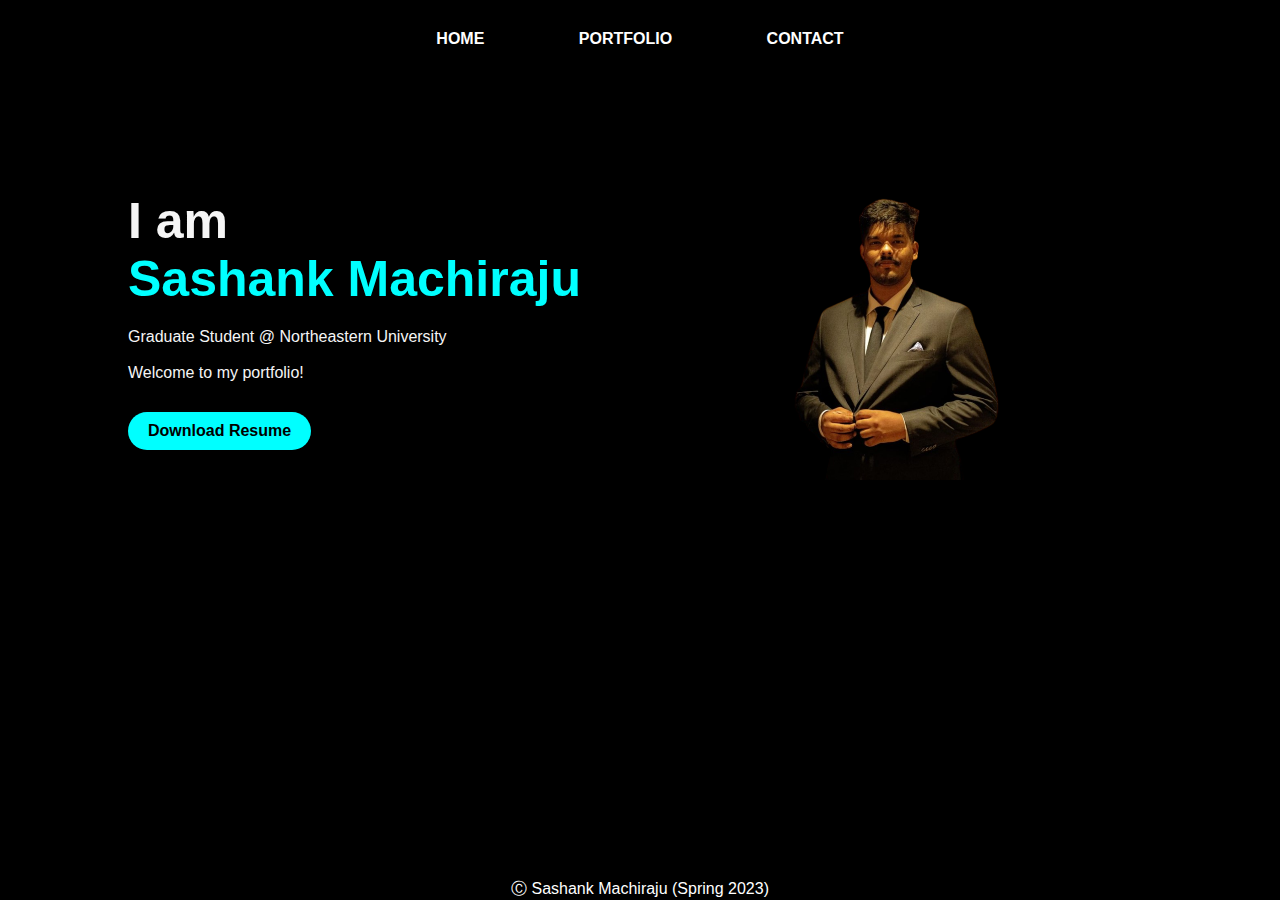
<file: Assgn2/index.html>
<!DOCTYPE html>
<html lang="en">

<head>
    <meta charset="UTF-8">
    <meta http-equiv="X-UA-Compatible" content="IE=edge">
    <meta name="viewport" content="width=device-width, initial-scale=1.0">
    <title>Sashank Machiraju</title>
    <link rel="stylesheet" href="style.css">
    <link rel="icon" type="image/x-icon" href="/Assgn2\images\logo.ico">
</head>
<body>
    
    <div class="main">
        <header class="header"><nav class="nav">         
            <ul>
                <li><a href="index.html">HOME</a></li>
                <li><a href="portfolio.html">PORTFOLIO</a></li>
                <li><a href="contact.html">CONTACT</a></li>
            </ul>
        </nav>
        </header>
        <div class="info">
            <h1><span>I am <br></span>Sashank Machiraju</h1>
            <p>Graduate Student @ Northeastern University</p><br>
            <p>Welcome to my portfolio!</p>
            <a href="/Assgn2\documents\Sashank's CV (1) (2).pdf" download="Sashank's Resume.pdf">Download Resume</a>
        

        </div>

        <div class="images">
           
            <img src="/Assgn2\images\me.png" class="me">
        </div>
    </div>
    <footer class="footer">
        <p>Ⓒ Sashank Machiraju (Spring 2023)</p>
    </footer>
    
</body>
</html>
</file>
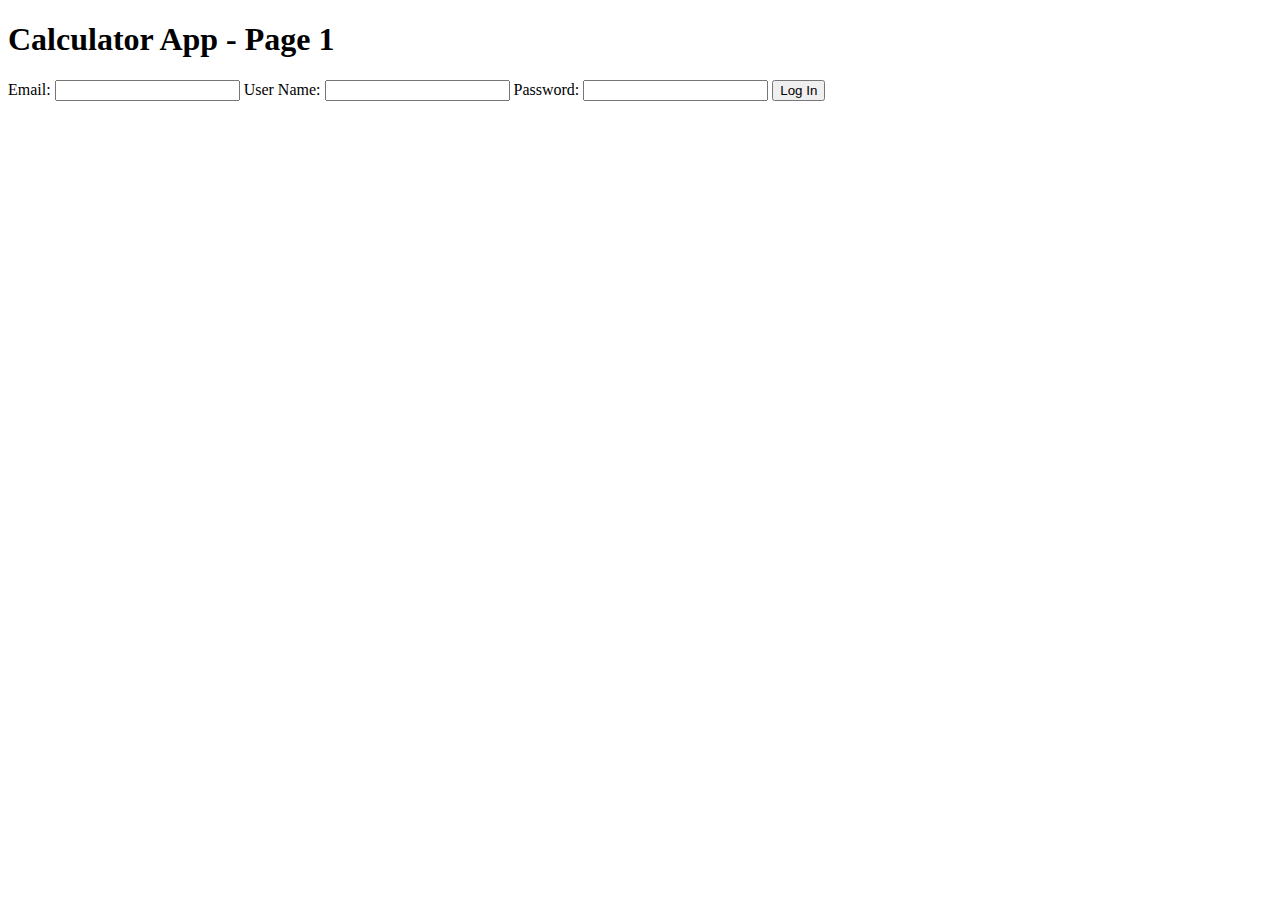
<file: assgn 6/Part A/index.html>
<!DOCTYPE html>
<html>
<head>
	<title>Calculator App - Page 1</title>
	<script src="https://code.jquery.com/jquery-3.6.0.min.js"></script>
	<script src="app.js"></script>
</head>
<body>
	<h1>Calculator App - Page 1</h1>
	<form id="loginForm">
		<label for="email">Email:</label>
		<input type="email" id="email" name="email" required>
		<label for="username">User Name:</label>
		<input type="text" id="username" name="username" required>
		<label for="password">Password:</label>
		<input type="password" id="password" name="password" required>
		<button type="submit">Log In</button>
	</form>
	<div id="error"></div>
</body>
</html>
</file>
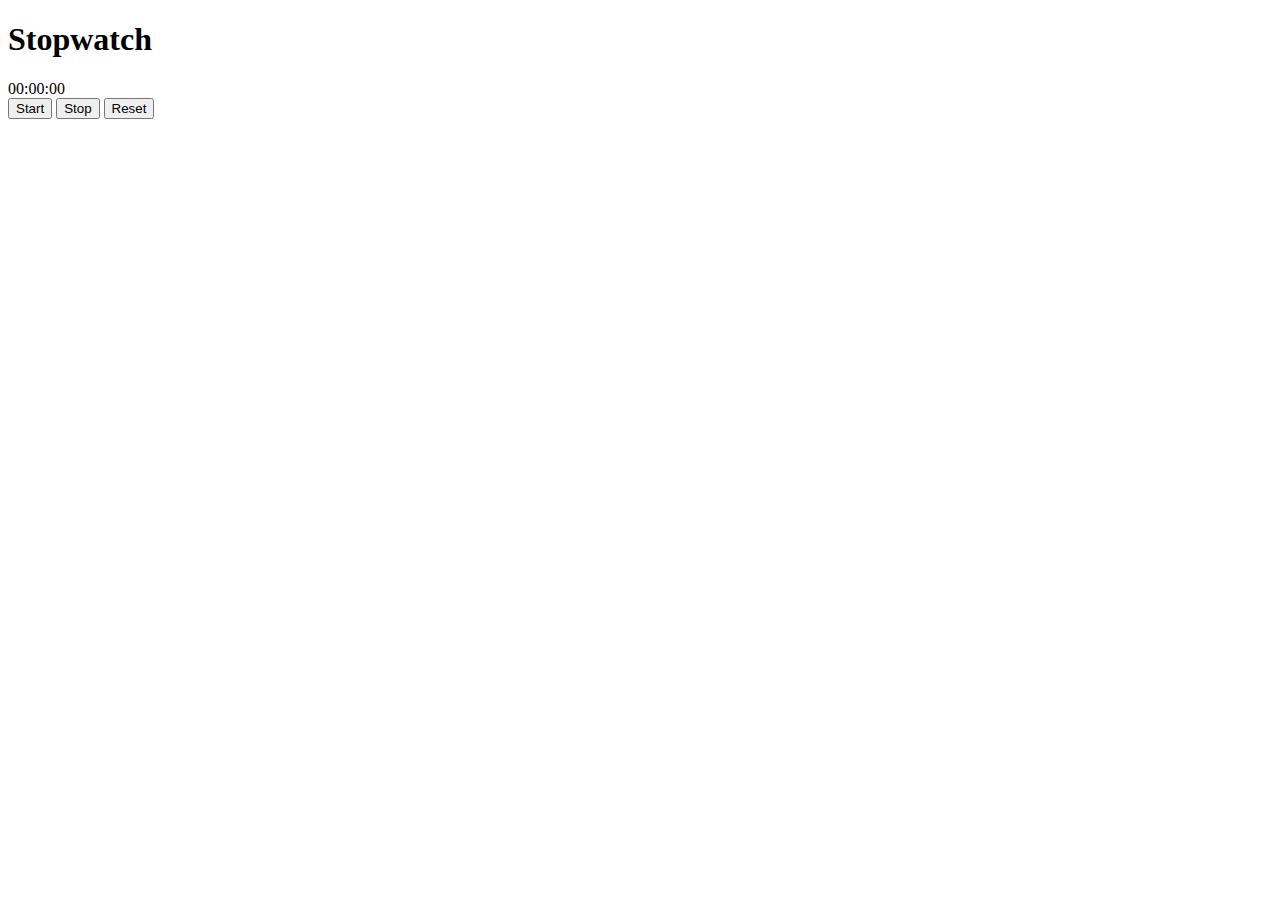
<file: assgn 6/Part B/index.html>
<!DOCTYPE html>
<html>
  <head>
    <meta charset="UTF-8">
    <title>Stopwatch</title>
  </head>
  <body>
    <h1>Stopwatch</h1>
    <label id="timer">00:00:00</label>
    <br>
    <button id="start">Start</button>
    <button id="stop">Stop</button>
    <button id="reset">Reset</button>

    <script>
      const timer = document.getElementById("timer");
      const startButton = document.getElementById("start");
      const stopButton = document.getElementById("stop");
      const resetButton = document.getElementById("reset");

      let timerId;
      let startTime = 0;
      let elapsedTime = 0;

      async function startTimer() {
        startTime = Date.now() - elapsedTime;
        timerId = setInterval(() => {
          elapsedTime = Date.now() - startTime;
          timer.innerHTML = formatTime(elapsedTime);
        }, 10);
      }

      function stopTimer() {
        clearInterval(timerId);
      }

      function resetTimer() {
        clearInterval(timerId);
        elapsedTime = 0;
        timer.innerHTML = formatTime(elapsedTime);
      }

      function formatTime(time) {
        const hours = Math.floor(time / 3600000).toString().padStart(2, "0");
        const minutes = Math.floor((time % 3600000) / 60000).toString().padStart(2, "0");
        const seconds = Math.floor((time % 60000) / 1000).toString().padStart(2, "0");
        const milliseconds = Math.floor(time % 1000 / 10).toString().padStart(2, "0");
        return `${hours}:${minutes}:${seconds}:${milliseconds}`;
      }

      startButton.addEventListener("click", async () => {
        await startTimer();
      });

      stopButton.addEventListener("click", () => {
        stopTimer();
      });

      resetButton.addEventListener("click", () => {
        resetTimer();
      });
    </script>
  </body>
</html>
</file>
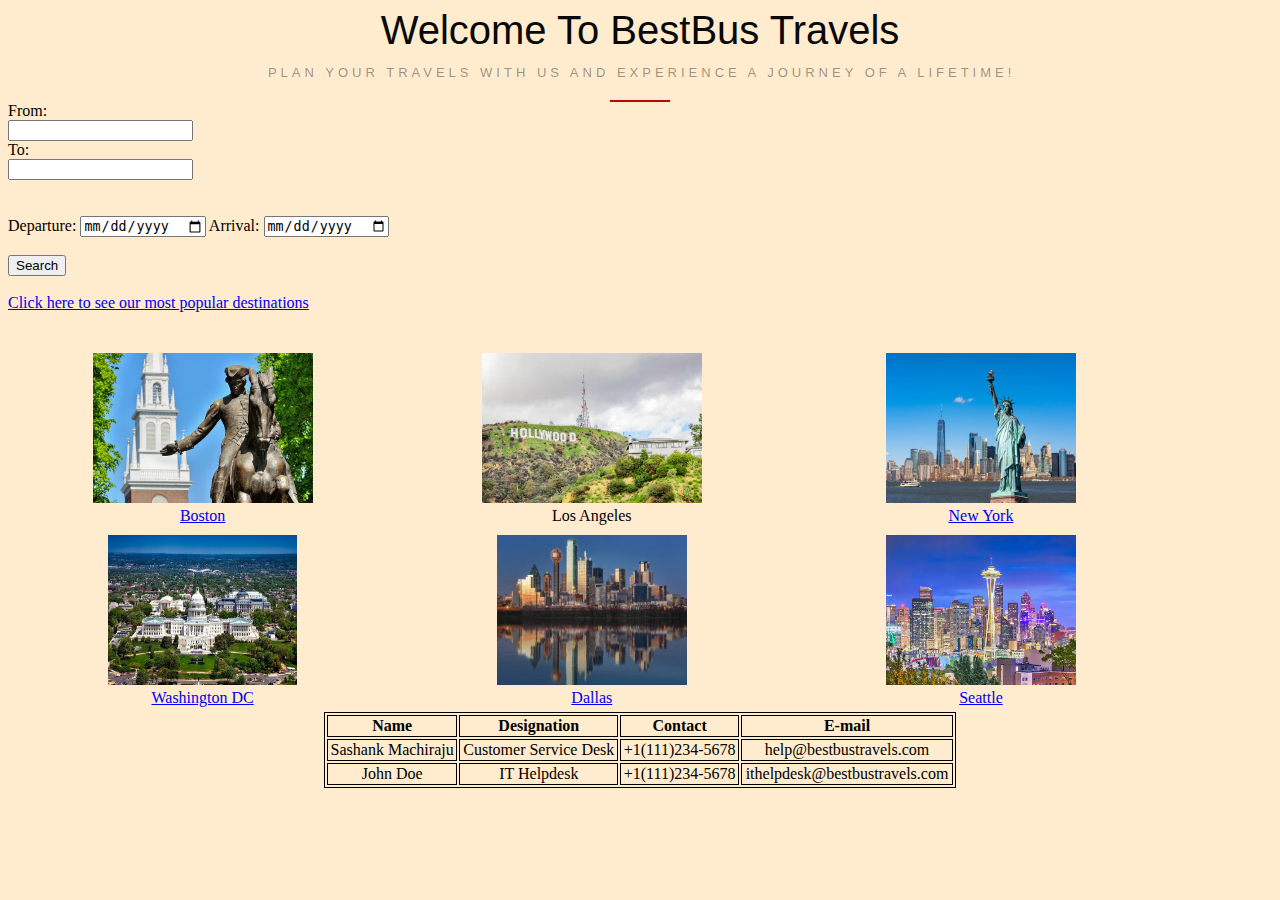
<file: Assgn1A/1A.html>
<!DOCTYPE html>
<html lang="en">
<body class="body">
<head>
    <meta charset="UTF-8">
    <meta http-equiv="X-UA-Compatible" content="IE=edge">
    <meta name="viewport" content="width=device-width, initial-scale=1.0">
    <title>BestBus Travels</title>
    <link rel="icon" type="image/png" href="images/favicon.ico">
    <link rel="stylesheet" href="1A CSS.css">
</head>
<body>
    <div class="two alt-two">
        <h1>Welcome to BestBus Travels
          <span>Plan your travels with us and experience a journey of a lifetime!</span>
        </h1>
    </div>

    <div>
    <form>
        <label for="From">From:</label><br> 
        <input type="text" id="from" name="from">
        <br> <label for="To">To:</label><br> 
        <input type="text" id="to" name="to">
    </form>
    </div>

    <br></br>
    <div>
        <label for="Departure">Departure:</label>
        <input type="date" id="Departure" name="Departure">
        <label for="Arrival">Arrival:</label>
        <input type="date" id="Arrival" name="Arrival">
        <br></br>
        <button>Search</button>
        <br></br>
        <a href="1A2.html">Click here to see our most popular destinations</a>
    </div>   
    
    <br></br>

    <div id="container" class="row">
            <div class="column" >
                <a href="images/bostonteaparty.jpg" target="_blank">
                    <img src="images/bostonteaparty.jpg" alt="boston" width="220" 
                    height="150" >
                    <div class="text" >Boston</div>
                </a>
            </div>
            <div  class="column">
                <a href="images/hollywood.jpg" target="_blank">
                    <img src="images/hollywood.jpg" alt="hollywood" width="220" 
                    height="150" ></a>
                    <div class="desc" >Los Angeles</div>
                </a>
            </div>
            <div class="column">
                <a href="images/newyork.jpg" target="_blank">
                    <img src="images/newyork.jpg" alt="new york" width="220" 
                    height="150" class="center">
                    <div class="text" >New York</div>
                </a>
            </div>
            <div class="column">
                <a href="images/washington.jpg" target="_blank">
                    <img src="images/washington.jpg" alt="washington" width="220" 
                    height="150" class="center">
                    <div class="text">Washington DC</div>
                </a>
            </div>
            <div class="column">
                <a href="images/dallas.jpg" target="_blank">
                    <img src="images/dallas.jpg" alt="dallas" width="220" 
                    height="150" class="center">
                    <div class="text" >Dallas</div>
                </a>
            </div>
            <div class="column">
                <a href="images/seattle.jpg" target="_blank">
                  <img src="images/seattle.jpg" alt="seattle" width="220" 
                    height="150" class="center">
                    <div class="text">Seattle</div>
                </a>
            </div>
            
           

        <table style="width:50%" class="table">
        <tr>
            <th>Name</th>
            <th>Designation</th>
            <th>Contact</th>
            <th>E-mail</th>
        </tr>
        <tr>
            <td>Sashank Machiraju</td>
            <td>Customer Service Desk</td>
            <td>+1(111)234-5678</td>
            <td>help@bestbustravels.com</td>
        </tr>
        <tr>
            <td>John Doe</td>
            <td>IT Helpdesk</td>
            <td>+1(111)234-5678</td>
            <td>ithelpdesk@bestbustravels.com</td>
        </tr>
        </table>
          

    </div>
</body>
</html>
</file>
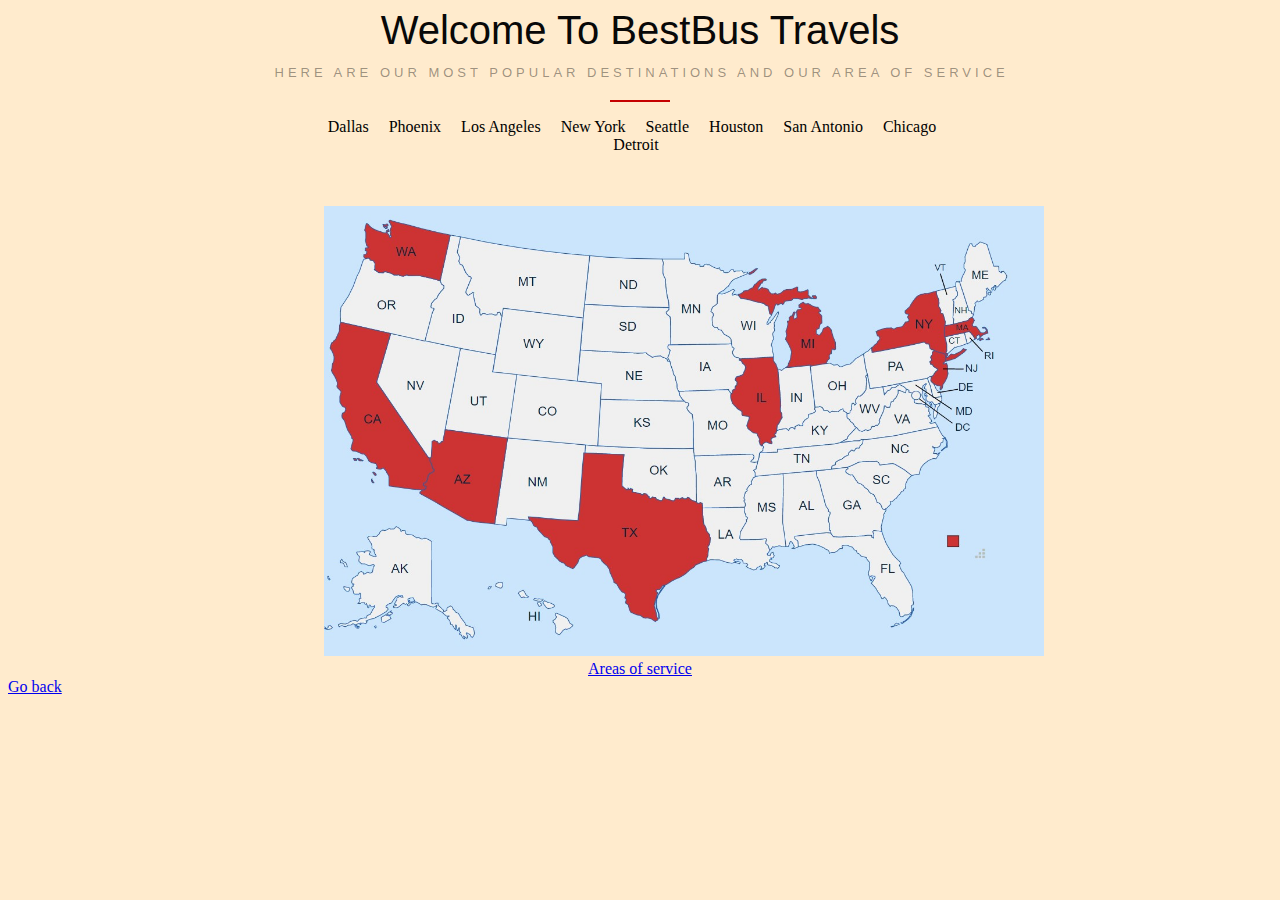
<file: Assgn1A/1A2.html>
<!DOCTYPE html>
<html lang="en">
<body class="body">
<head>
    <meta charset="UTF-8">
    <meta http-equiv="X-UA-Compatible" content="IE=edge">
    <meta name="viewport" content="width=device-width, initial-scale=1.0">
    <title>Popular destinations</title>
    <link rel="stylesheet" href="1A CSS.css">
    <div class="two alt-two">
        <h1>Welcome to BestBus Travels
          <span>Here are our most popular destinations and our area of service</span>
        </h1>
    </div>
    

    <p class="center">Dallas &nbsp; &nbsp;  Phoenix  &nbsp; &nbsp;  Los Angeles &nbsp; &nbsp;  New York &nbsp; &nbsp;
      Seattle &nbsp; &nbsp;  Houston &nbsp; &nbsp;   San Antonio  &nbsp; &nbsp; 
     Chicago  &nbsp; &nbsp;  Detroit  &nbsp; </p>
    <br></br>
    
    
    <div>
        <div class="center" >
            <a href="images/areasofservice.jpg" target="_blank">
                <img src="images/areasofservice.jpg" alt="areasofservice" width="720" 
                height="450" >
                <div class="text">Areas of service</div>
            </a>
        </div>

    <a href="1A.html" class="text">Go back</a>

</body>
</html>
</file>
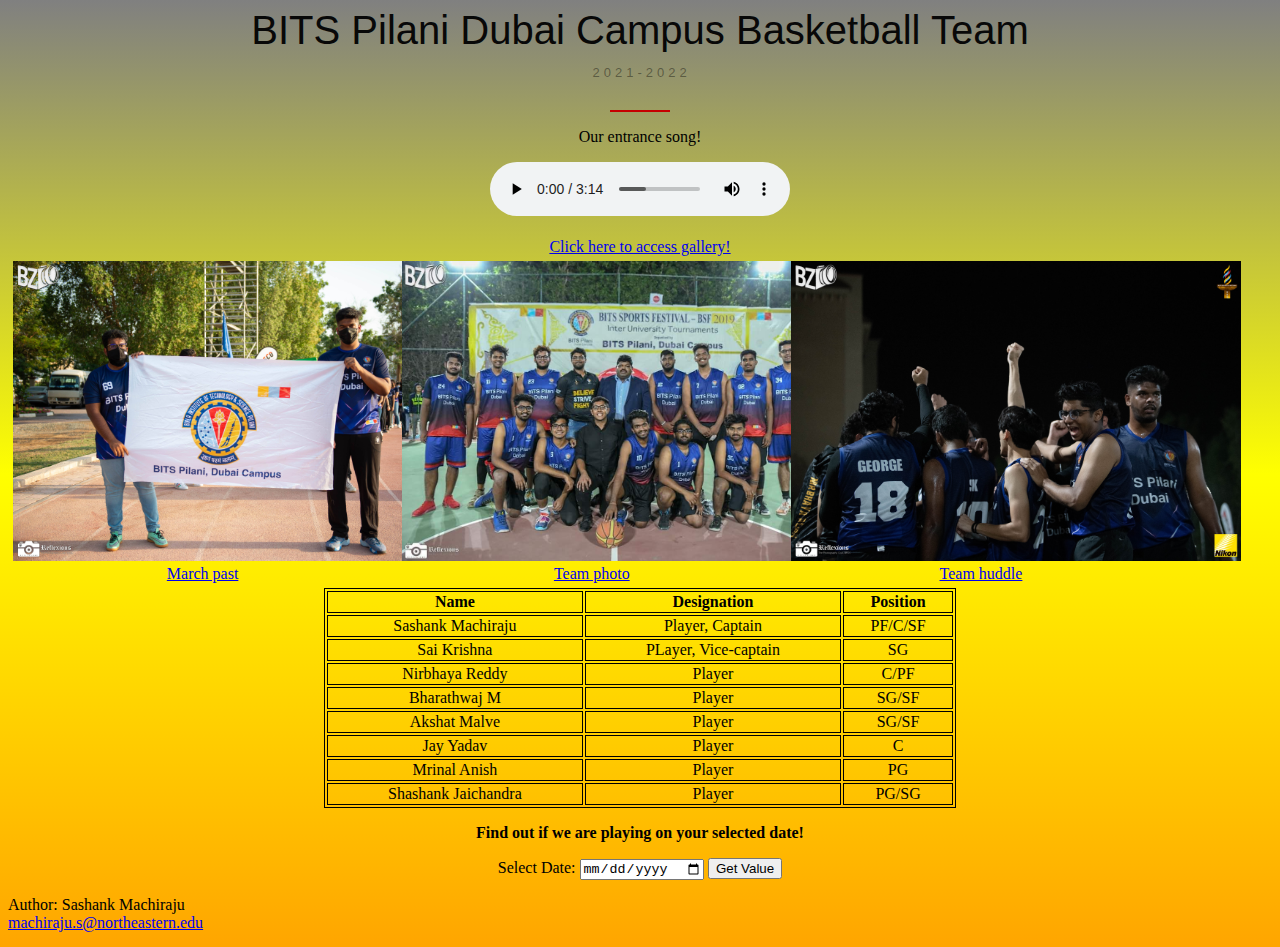
<file: Assgn1B/1B.html>
<!DOCTYPE html>
<html lang="en">
    
<head>
    <meta charset="UTF-8">
    <meta http-equiv="X-UA-Compatible" content="IE=edge">
    <meta name="viewport" content="width=device-width, initial-scale=1.0">
    <title>BPDC Basketball</title>
    <link rel="shortcut icon" type="image/png" href="../Assgn1B/images/favicon.png">
    <link rel="stylesheet" href="1B CSS.css">
</head>
<body class="grad">
    <header>
    <div class="two alt-two">
        <h1>BITS Pilani Dubai Campus Basketball Team
        <span>2021-2022<span>
        </h1>
    </div>
    </header>


    <div class="text">
    <p>Our entrance song!</p>
    <audio controls>          
        <source src="audio/Uproar.mp3" type="audio/mpeg">    
    </audio>
    <br></br>
    <a href="1B2.html">Click here to access gallery!</a></li>
    </div>

    <div id="container" class="row" >
            <div class="column" >
                <a href="images\_D4S1906.jpg" target="_blank">
                    <img src="images\_D4S1906.jpg" alt="flag" class="img">
                    <figcaption>March past</figcaption>
                </a>
            </div>
            <div class="column" >
                <a href="images\FB_IMG_1575097796138.jpg" target="_blank">
                    <img src="images\FB_IMG_1575097796138.jpg" alt="teamphoto" class="img" >
                    <figcaption>Team photo</figcaption>
                </a>
            </div>
            <div class="column" >
                <a href="images\CED_2123.jpg" target="_blank">
                    <img src="images\CED_2123.jpg" alt="roundup" class="img" >
                    <figcaption>Team huddle</figcaption>
                </a>
            </div>
            
            
           
        </div>       
    <table style="width:50%" class ="table">
        <tr>
            <th>Name</th>
            <th>Designation</th>
            <th>Position</th>
            
        <tr>
            <td>Sashank Machiraju</td>
            <td>Player, Captain</td>
            <td>PF/C/SF</td>
        </tr>
        <tr>
            <td>Sai Krishna</td>
            <td>PLayer, Vice-captain</td>
            <td>SG</td>
        </tr>
        <tr>
            <td>Nirbhaya Reddy</td>
            <td>Player</td>
            <td>C/PF</td>
        </tr>
        <tr>
            <td>Bharathwaj M</td>
            <td>Player</td>
            <td>SG/SF</td>
        </tr>
        <tr>
            <td>Akshat Malve</td>
            <td>Player</td>
            <td>SG/SF</td>
        </tr>
        <tr>
            <td>Jay Yadav</td>
            <td>Player</td>
            <td>C</td>
        </tr>
        <tr>
            <td>Mrinal Anish</td>
            <td>Player</td>
            <td>PG</td>
        </tr>
        <tr>
            <td>Shashank Jaichandra</td>
            <td>Player</td>
            <td>PG/SG</td>
        </tr>
    </table>

        <div>
        
        <script>
            function getValue() {
                var date = document.getElementById("mydate").value;
                alert("No matches on selected day");
            }
        </script>
        <form class="center">
            <b><p>Find out if we are playing on your selected date!</p></b>
            <label for="mydate">Select Date:</label>
            <input type="date" id="mydate"></input>
            <button type="button" onclick="getValue();">Get Value</button>
        </form>
        </div>
        
    <div>
        <footer>
            <p>Author: Sashank Machiraju<br>
            <a href="mailto:machiraju.s@northeastern.edu">machiraju.s@northeastern.edu</a></p>
        </footer>
    </div>   

    
</div>
</body>
</html>
</file>
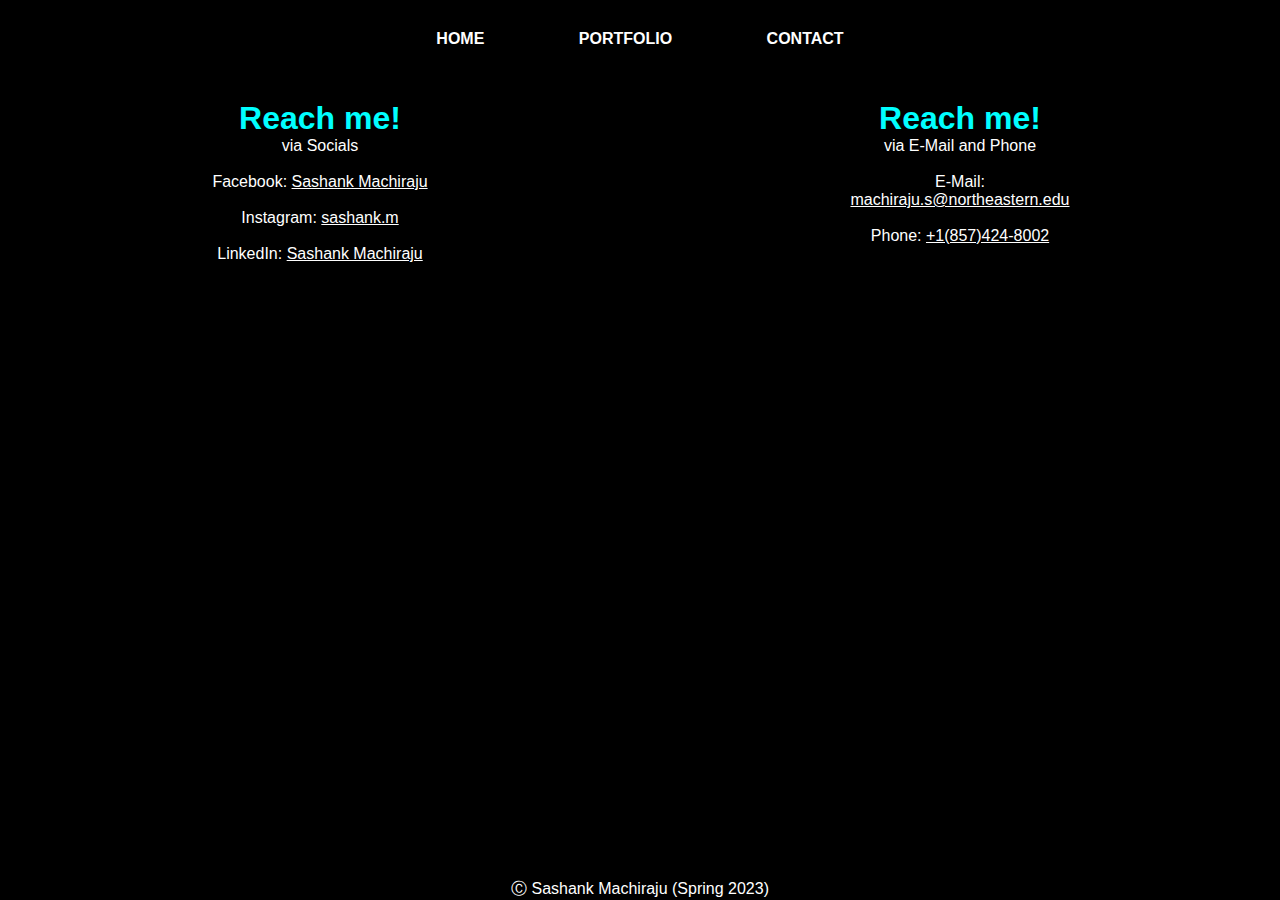
<file: Assgn2/contact.html>
<!DOCTYPE html>
<html lang="en">
<head>
    <meta charset="UTF-8">
    <meta http-equiv="X-UA-Compatible" content="IE=edge">
    <meta name="viewport" content=" width=device-width, initial-scale=1.0, maximum-scale=1.0, user-scalable=no" >  
    <title>Contact</title>
    <link rel="stylesheet" href="style.css">
    <link rel="icon" type="image/x-icon" href="/Assgn2\images\logo.ico">
</head>
<body>
    <div class="main">
        <header class="header"><nav class="nav">         
            <ul>
                <li><a href="index.html">HOME</a></li>
                <li><a href="portfolio.html">PORTFOLIO</a></li>
                <li><a href="contact.html">CONTACT</a></li>
            </ul>
        </nav>
        </header>

        <div class="row">
            <div class="column">
                <h1>Reach me!</h1> <p>via Socials</p><br>
                <p>Facebook: <a href="https://www.facebook.com/sashank.machiraju?mibextid=LQQJ4d">Sashank Machiraju</a></p><br>
                <p>Instagram: <a href="https://www.instagram.com/sashank.m/">sashank.m</a></p><br>
                <p>LinkedIn: <a href="https://www.linkedin.com/in/sashank-machiraju/">Sashank Machiraju</a></p><br>
                
            </div>
            <div class="column"><h1>Reach me!</h1> 
                <p>via E-Mail and Phone</p><br>
                <p>E-Mail: <a href="mailto:machiraju.s@northeastern.edu"><br>machiraju.s@northeastern.edu</a></p><Br> 
                <p>Phone: <a href="tel:+1874248002">+1(857)424-8002</a></p>
            </div>
          </div>
    </div>
        <footer class="footer">
            <p>Ⓒ Sashank Machiraju (Spring 2023)</p>
        </footer>
</body>
</html>
</file>
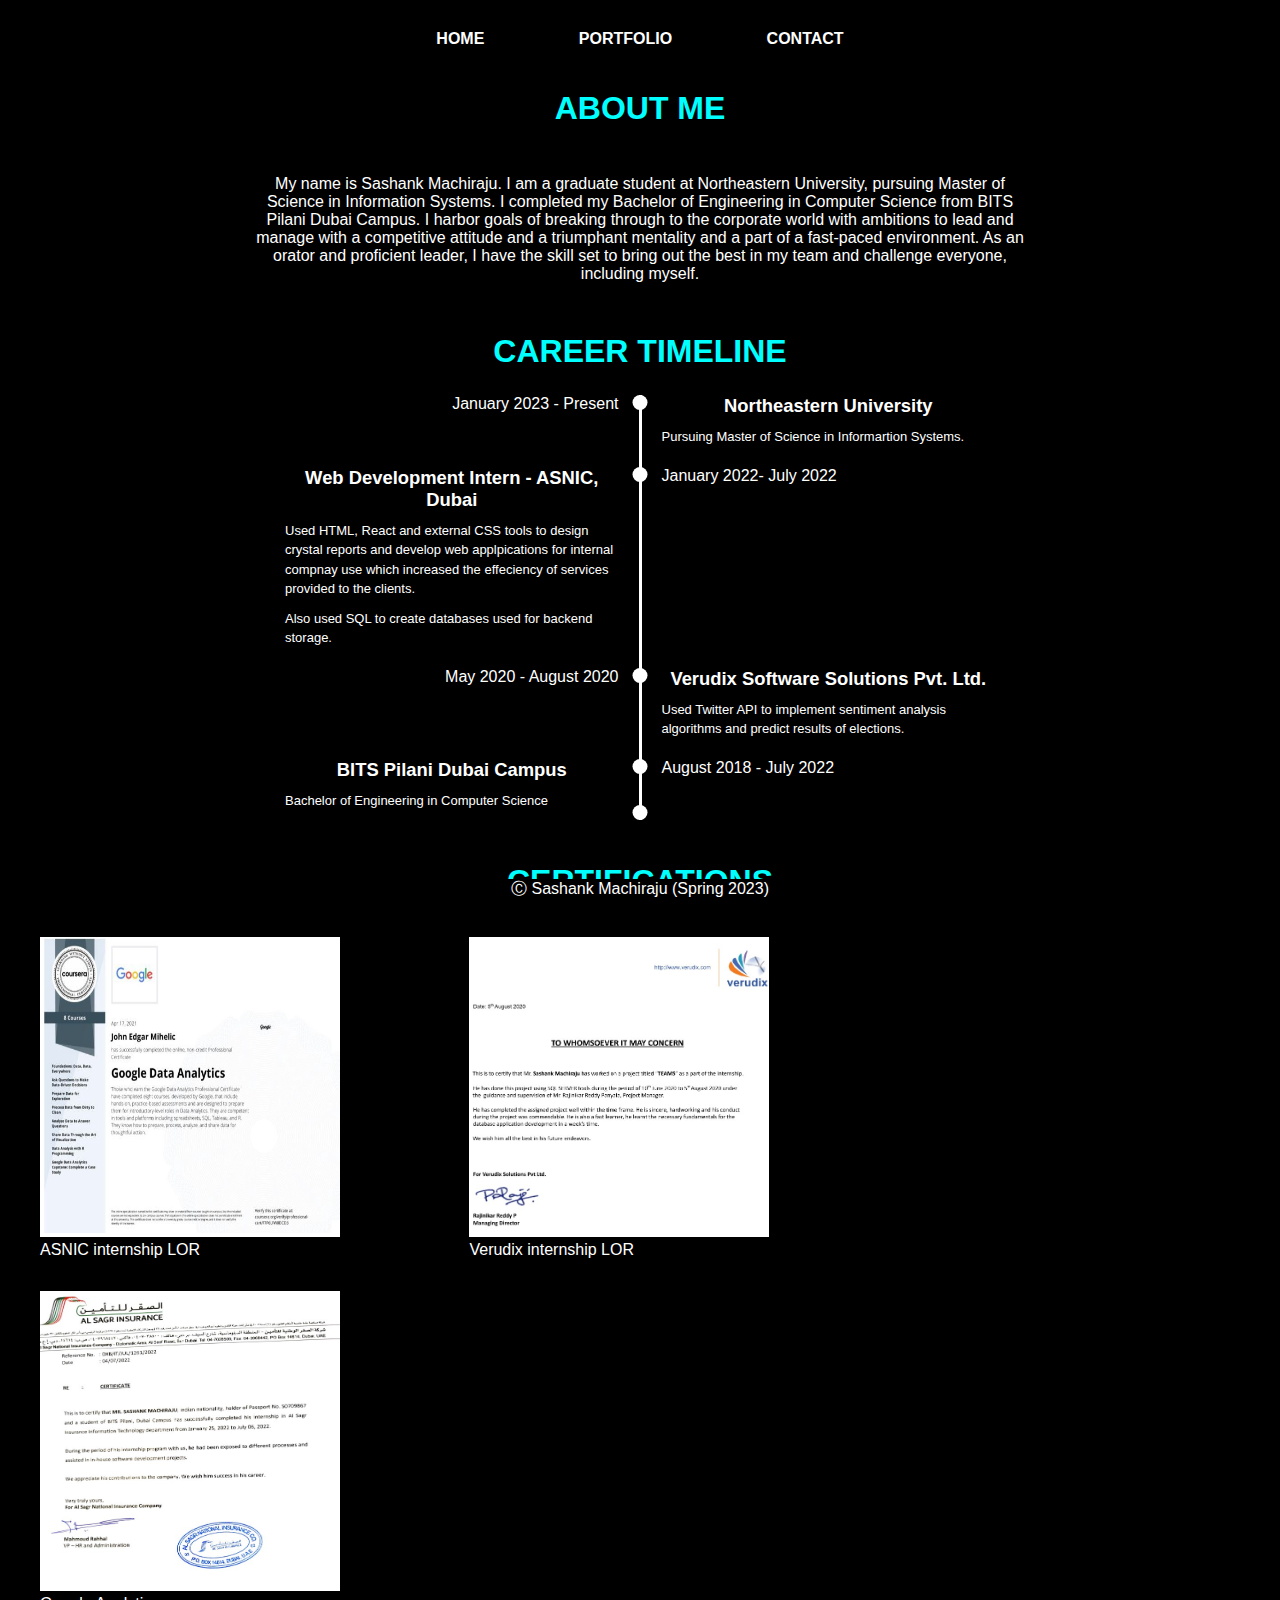
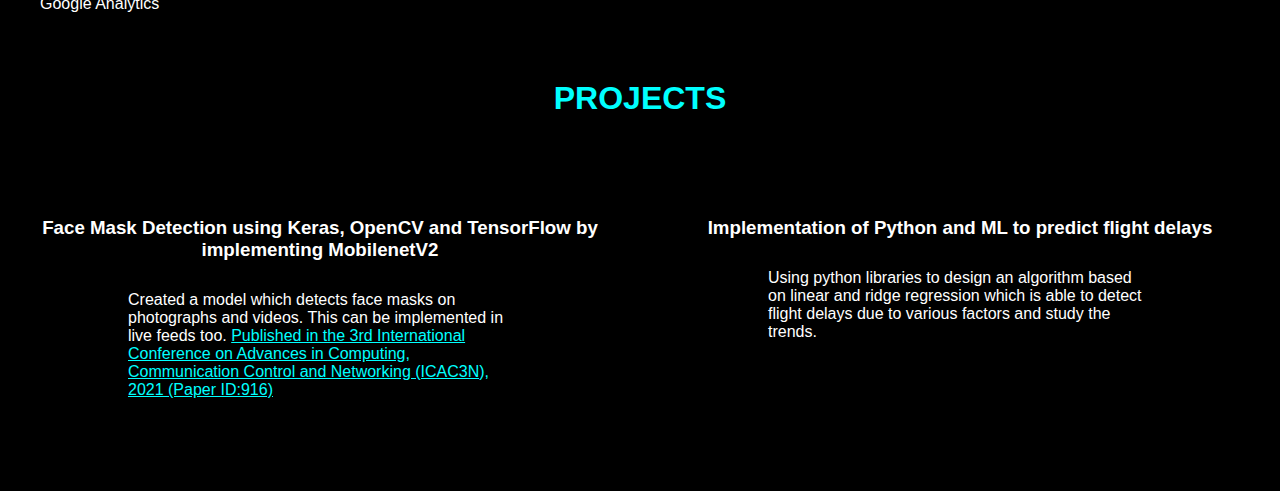
<file: Assgn2/portfolio.html>
<!DOCTYPE html>
<html lang="en">
<head>
    <meta charset="UTF-8">
    <meta http-equiv="X-UA-Compatible" content="IE=edge">
    <meta name="viewport" content="width=device-width, initial-scale=1.0">
    <link rel="stylesheet" href="style.css">
    <link rel="icon" type="image/x-icon" href="/Assgn2\images\logo.ico">
    <title>Portfolio</title>
</head>
<body>
    
    <div class="main">
    <header class="header">
        <nav class="nav">         
            <ul class="ipadm">
                <li><a href="index.html">HOME</a></li>
                <li><a href="portfolio.html">PORTFOLIO</a></li>
                <li><a href="contact.html">CONTACT</a></li>
            </ul>
        </nav>
    </header>
    <li></li>
    <div class="about">
        <br><br><br><br>
        <h1 class="abt">ABOUT ME</h1><br>
        <p >My name is Sashank Machiraju. I am a graduate student at Northeastern University, pursuing Master of Science in Information Systems.
        I completed my Bachelor of Engineering in Computer Science from BITS Pilani Dubai Campus.  I harbor goals of breaking through to the corporate world with 
        ambitions to lead and manage with a competitive attitude and a triumphant mentality and a part of a fast-paced environment. 
        As an orator and proficient leader, I have the skill set to bring out the best in my team and challenge everyone, including myself.</p>
        

    </div>
    <div class="about">
        <h1>CAREER TIMELINE</h1>
        </div>
    <div class="timeline">
        <div class="timeline__component">
          <div class="timeline__date timeline__date--right">January 2023 - Present</div>
        </div>
        <div class="timeline__middle">
          <div class="timeline__point"></div>
        </div>
        <div class="timeline__component timeline__component--bg">
          <h2 class="timeline__title">Northeastern University</h2>
          <p class="timeline__paragraph">
            Pursuing Master of Science in Informartion Systems. 
          </p>
        </div>
        <div class="timeline__component timeline__component--bg">
          <h2 class="timeline__title">Web Development Intern - ASNIC, Dubai</h2>
          <p class="timeline__paragraph">
            Used HTML, React and external CSS tools to design crystal reports and develop web applpications for internal compnay use which increased the effeciency of services provided to the clients.
          </p>
          <p class="timeline__paragraph">
            Also used SQL to create databases used for backend storage.
          </p>
        </div>
        <div class="timeline__middle">
          <div class="timeline__point"></div>
        </div>
        <div class="timeline__component">
          <div class="timeline__date">January 2022- July 2022</div>
        </div>
        <div class="timeline__component">
          <div class="timeline__date timeline__date--right">May 2020 - August 2020</div>
        </div>
        <div class="timeline__middle">
          <div class="timeline__point"></div>
        </div>
        <div class="timeline__component timeline__component--bg">
          <h2 class="timeline__title">Verudix Software Solutions Pvt. Ltd.</h2>
          <p class="timeline__paragraph">
            Used Twitter API to implement sentiment analysis algorithms and predict results of elections. 
          </p>
        </div>
        <div class="timeline__component timeline__component--bottom timeline__component--bg">
          <h2 class="timeline__title">BITS Pilani Dubai Campus</h2>
          <p class="timeline__paragraph">
            Bachelor of Engineering in Computer Science
          </p>
          <p class="timeline__paragraph">
            
          </p>
        </div>
        <div class="timeline__middle">
          <div class="timeline__point"></div>
          <div class="timeline__point timeline__point--bottom"></div>
        </div>
        <div class="timeline__component timeline__component--bottom">
          <div class="timeline__date">August 2018 - July 2022</div>
        </div>
      </div>
      <br>
        <div class="about">
        <h1>CERTIFICATIONS</h1><br><br>
        <div class="gallery">
            <a target="_blank" href="/Assgn2\images\google.jpg">
              <img src="/Assgn2\images\google.jpg">
            </a>
            <div class="desc">ASNIC internship LOR</div>
          </div>
          
          <div class="gallery">
            <a target="_blank" href="/Assgn2\images\verudix.jpg">
              <img src="/Assgn2\images\verudix.jpg">
            </a>
            <div class="desc">Verudix internship LOR</div>
          </div>
          
          <div class="gallery">
            <a target="_blank" href="Assgn2\images\alsagr.jpg">
              <img src="/Assgn2\images\alsagr.jpg">
            </a>
            <div class="desc">Google Analytics</div>
          </div>
        </div>
    </div>
    <br><br>
    <div class="about">
        <h1>PROJECTS</h1>

        <div class="row">
            <div class="column3">
                <h3>Face Mask Detection using Keras, OpenCV and TensorFlow by implementing MobilenetV2</h3>
                <p>Created a model which detects face masks on photographs and videos. This can be implemented in live feeds too.
                    <a href="https://ieeexplore.ieee.org/document/9725546">Published in the 3rd International Conference on Advances in Computing, Communication Control and Networking (ICAC3N), 
                    2021 (Paper ID:916)</a></p>               
            </div>
            <div class="column3">
                <h3>Implementation of Python and ML to predict flight delays</h3>
                <p>Using python libraries to design an algorithm based on linear and ridge regression which is able to detect flight delays 
                    due to various factors and study the trends.</p>
            </div>
            <div class="column3">
                
            </div>
        </div>
    </div>

      <footer class="footer">
        <p>Ⓒ Sashank Machiraju (Spring 2023)</p>
    </footer>
</body>
</html>
</file>
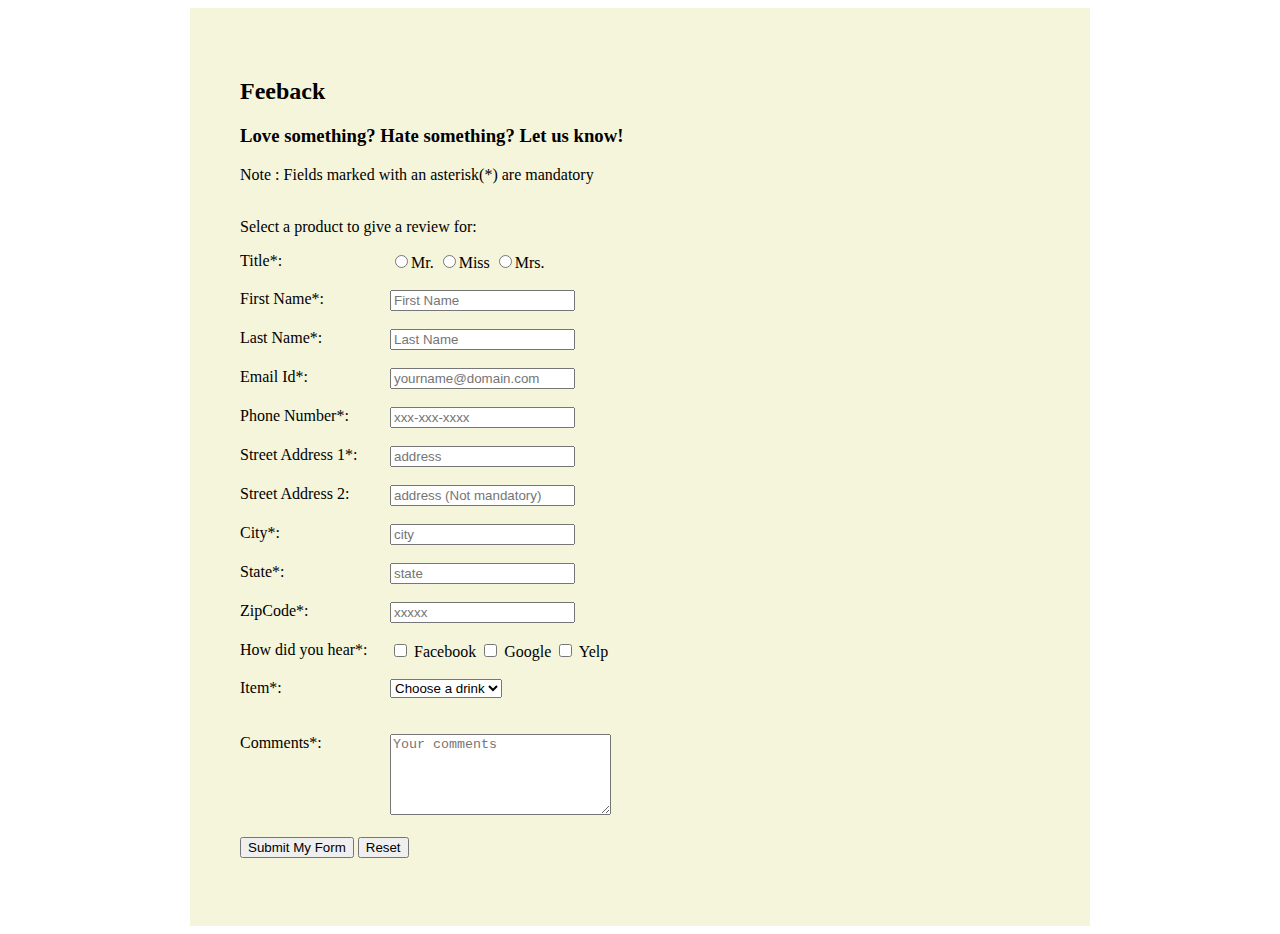
<file: Assignment 4/Form.html>
<!doctype html>
<html lang="en">
 <head>
  <title>Feedback</title>
  <link rel="stylesheet" href="style.css">
 </head>
 <body>
 <div id="container">
	 
	 <main>
	 <h2>Feeback</h2>
	 <h3>Love something? Hate something? Let us know!</h3>
		 Note : Fields marked with an asterisk(*) are mandatory
		 <br><br>
		 <p>Select a product to give a review for:</p>
		 
		 <form method="post" id="myForm">
			
			<label>Title*:</label>
			<input type="radio" name="title" id="title" value="mr" required="required"/>Mr.
			<input type="radio" name="title" id="title" value="miss" required="required"/>Miss
			<input type="radio" name="title" id="title" value="mrs" required="required"/>Mrs.
			<br><br>
			<label for="firstName">First Name*:</label>
			<input type="text" name="firstName" id="firstName" placeholder="First Name" required="required"/>	
			<br><br>
			
			<label for="lastName">Last Name*:</label>
			<input type="text" name="lastName" id="lastName" placeholder="Last Name" required="required" />
			<br><br>		

			<label for="emailId">Email Id*:</label>
			<input type="text" name="emailId" id="emailId" placeholder="yourname@domain.com" required="required" />
			<br><br>

			<div id="error_emailId" style="display: none; color: red;">
                Invalid Email-ID, Please enter valid mail id. (Ex: _____@northeastern.edu)
                <br><br>
            </div>			

			<label for="phoneNumber">Phone Number*:</label>
			<input type="text" name="phoneNumber" id="phoneNumber" placeholder="xxx-xxx-xxxx" required="required"/>
			<br><br>

			<div id="error_phoneNumber" style="display: none; color: red;">
                Invalid Phone number, Please enter valid number in the format xxx-xxx-xxxx.
                <br><br>
            </div>

			<label for="streetAddress1">Street Address 1*:</label>
			<input type="text" name="streetAddress1" id="streetAddress1" placeholder="address" required="required" />
			<br><br>

			<label for="streetAddress2">Street Address 2:</label>
			<input type="text" name="streetAddress2" id="streetAddress2" placeholder="address (Not mandatory)" />
			<br><br>

			<label for="city">City*:</label>
			<input type="text" name="city" id="city" placeholder="city" required="required" />
			<br><br>

			<label for="state">State*:</label>
			<input type="text" name="state" id="state" placeholder="state" required="required"/>
			<br><br>

            <label for="zipCode">ZipCode*:</label>
			<input type="text" name="zipCode" id="zipCode" placeholder="xxxxx" required="required"/>
			<br><br>

			<div id="error_zipCode" style="display: none; color: red;">
                Invalid zipcode, Please enter  a valid 5 digit zipcode
                <br><br>
            </div>
             
            <label for="how">How did you hear*:</label>
			<input type="checkbox" name="source" id="how" value="facebook" /> Facebook
            <input type="checkbox" name="source" id="how" value="google" /> Google
            <input type="checkbox" name="source" id="how" value="yelp" /> Yelp 
			<br><br> 
            <label for="mySelect">Item*:</label>
            <select id="mySelect" required="required">
                <option value="default" disabled selected hidden>Choose a drink</option>
                <option value="Frappucino">Coffee</option>
                <option value="Chai tea">Tea</option>
                <option value="Orange slush">Slush</option>
                <option value="Virgin Mojito">Mocktails</option>
                <option value="Mango Lassi">Lassi</option>
              </select>
              <br>
              <div id="checkboxContainer"></div>
              <br>
              <div id="textfieldContainer" style="display:none;"></div>
              <br>
             
			<label for="comments">Comments*:</label>
			<textarea name="text" id="comments" placeholder="Your comments" rows="5" cols="25" required="required"></textarea>
			<br><br>
			<input type="Submit" value="Submit My Form">
			<input type="Reset">
			<br><br>
		 </form>

   
</main>
</div>
 <div>
    <table class= "style" id="resultsTable" style="display: none;"  >
    <tr>
        <th>Title</th>
        <th>First name</th>
        <th>Last name</th>
        <th>Email</th>
        <th>Phone No.</th>
        <th>Street Address 1</th>
        <th>Street Address 2</th>
        <th>City</th>
        <th>State</th>
        <th>Zip Code</th>
        <th>Source</th>
        <th>Product</th>
        <th>Details</th>
        <th>Comments</th>
    </tr>
    </table>
    </div>

 	<script src="script.js"></script>

 </body>
</html>
</file>
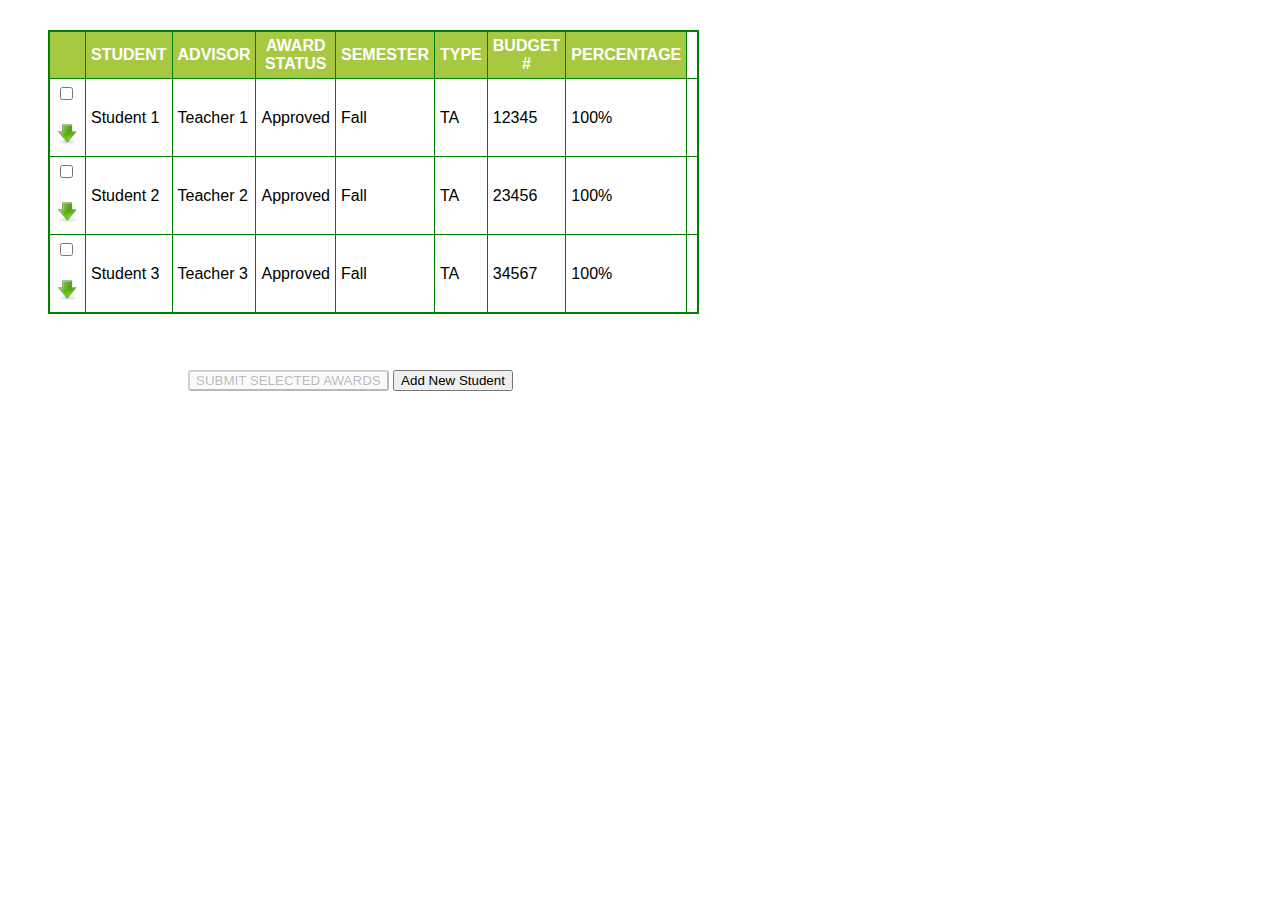
<file: assingment 3 s/table.html>
<!DOCTYPE html>
<html>
<head>
	<title>Table CheckList</title>
	<link rel="stylesheet" type="text/css" href="table.css">
	<link rel="stylesheet" type="text/css" href="style.css">
	
</head>
<body>
	<table id="myTable">
		<tr>
			<th></th>
			<th>STUDENT</th>
			<th>ADVISOR</th>
			<th>AWARD<br/>STATUS</th>
			<th>SEMESTER</th>
			<th>TYPE</th>
			<th>BUDGET<br/>#</th>
			<th>PERCENTAGE</th>
		</tr>
		<tr>
			<td><input type="checkbox" class="checkbox"  onclick="onClickCheckBox(this);"/><br/><br/><img src="down.png" width="25px"  onclick="dropDownRow(this);"/></td>
			<td>Student 1</td>
			<td>Teacher 1</td>
			<td>Approved</td>
			<td>Fall</td>
			<td>TA</td>
			<td>12345</td>
			<td>100%</td>
			<td></td>
		</tr>
		<tr class="dropDownTextArea"><td colspan="9">
			Advisor:<br/><br/>
			Award Details<br/>
			Summer 1-2014(TA)<br/>
			Budget Number:<br/>
			Tuition Number:<br/>
			Comments:<br/><br/><br/>
			Award Status:<br/><br/><br/>
		</td></tr>
		<tr>
			<td><input type="checkbox" class="checkbox" onclick="onClickCheckBox(this);"/><br/><br/><img src="down.png" width="25px"  onclick="dropDownRow(this);"/></td>
			<td>Student 2</td>
			<td>Teacher 2</td>
			<td>Approved</td>
			<td>Fall</td>
			<td>TA</td>
			<td>23456</td>
			<td>100%</td>
			<td></td>
		</tr>
		<tr class="dropDownTextArea"><td colspan="9">
			Advisor:<br/><br/>
			Award Details<br/>
			Summer 1-2014(TA)<br/>
			Budget Number:<br/>
			Tuition Number:<br/>
			Comments:<br/><br/><br/>
			Award Status:<br/><br/><br/>
		</td></tr>
		<tr>
			<td><input type="checkbox" class="checkbox" onclick="onClickCheckBox(this);"/><br/><br/><img src="down.png" width="25px" onclick="dropDownRow(this);"/></td>
			<td>Student 3</td>
			<td>Teacher 3</td>
			<td>Approved</td>
			<td>Fall</td>
			<td>TA</td>
			<td>34567</td>
			<td>100%</td>
			<td></td>
		</tr>
		<tr class="dropDownTextArea"><td colspan="9">
			Advisor:<br/><br/>
			Award Details<br/>
			Summer 1-2014(TA)<br/>
			Budget Number:<br/>
			Tuition Number:<br/>
			Comments:<br/><br/><br/>
			Award Status:<br/><br/><br/>
		</td></tr>

		
	</table>

	<br/><br/>
	
	<button id="submitButton" disabled="true">SUBMIT SELECTED AWARDS</button>
	<button id="add"  onclick="addNewStudent();">Add New Student</button>

	<nav class="socialmediaicons"></nav>
	<script src="script.js"></script>
	
</body>
</html>
</file>
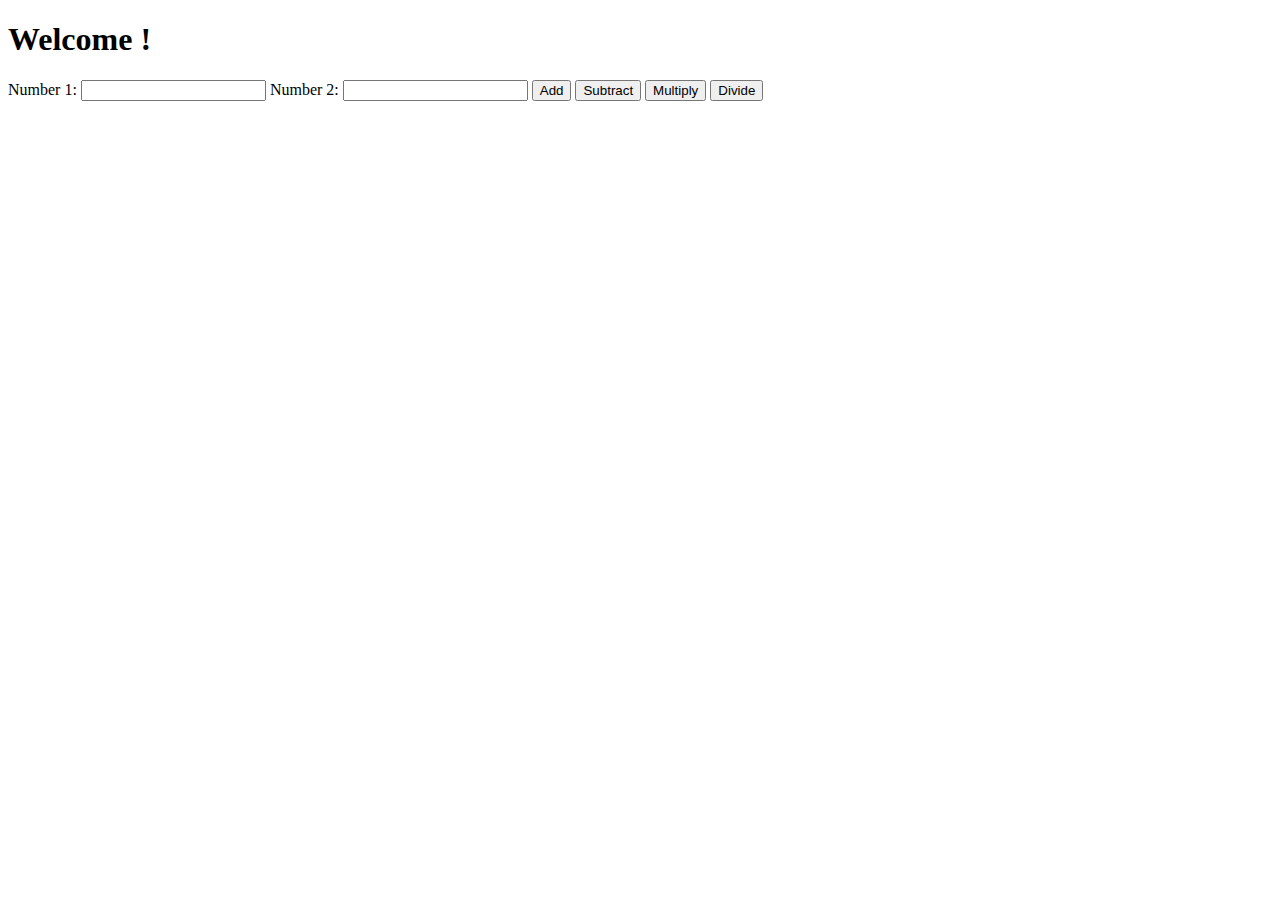
<file: assgn 6/Part A/page2.html>
<!DOCTYPE html>
<html>
<head>
	<title>Calculator App - Page 2</title>
	<script src="https://code.jquery.com/jquery-3.6.0.min.js"></script>
	<script src="app.js"></script>
</head>
<body>
	<h1>Welcome <span id="username"></span>!</h1>
	<form id="calculatorForm">
		<label for="num1">Number 1:</label>
		<input type="text" id="num1" name="num1" required>
		<label for="num2">Number 2:</label>
		<input type="text" id="num2" name="num2" required>
		<button type="button" id="add">Add</button>
		<button type="button" id="subtract">Subtract</button>
		<button type="button" id="multiply">Multiply</button>
		<button type="button" id="divide">Divide</button>
	</form>
	<div id="result"></div>
	<div id="error"></div>
</body>
</html>
</file>
<file: Assgn2/style.css>
*{
    margin:0;
    padding:0;
    font-family: sans-serif; 
    background-color: black;
}

.main{
    position:relative;
    width:100%;
    height: 100%;
}

nav{
    float: center;
    display: flex;
    width: 90%;
    margin: auto;
    padding: 20px 20px;
    align-items: center;
    justify-content: space-evenly;
}

nav ul li{
    display: inline-block;
    list-style: none;
    margin: 10px 20px;
    color: white;
}

nav ul li a{
    text-decoration:navajowhite;
    color: white;
    font-weight: bold;
    padding: 8px 25px;
    transition: all .7s ease;
}

nav ul li a:hover{
    background-color: cyan;
    color: black;
}

.info{
    margin-left: 10%;
    margin-top: 15%;
}

.info h1{
    font-size: 50px;
    color: cyan;
    margin-bottom: 20px;
}

span{
    color: whitesmoke;
}

.info p{
    color:whitesmoke;

}

.info a{
    background: cyan; 
    padding: 10px 20px;
    text-decoration: none;
    font-weight: bold;
    color: black;
    display: inline-block;
    margin: 30px 0;
    border-radius: 20px;

}

.info a:hover {
    transform: scale(1.1);
}

.info br{
    color: navy;
}

.images{
    width: 45%;
    height: 100%;
    position: absolute;
    bottom:0;
    right: 100px;
}

.images img{
    height: 100%;
    position: absolute;
    left: 50%;
    bottom:0;
    transform: translateX(-50%);
    transition: bottom 1s, left 1s;

}

.images:hover .me{
    left: 47%;
    color: rgba(255, 255, 255, 1);
    box-shadow: 10px 10px 100px teal;
}

.about h1{
    color: cyan;
    text-align: center;
    font-weight: 700;
    
}

.about p{
    font-family: sans-serif;  
    text-align: center;
    margin:auto;
    color: white;
    width: 60%;
    padding-top: 30px;
    padding-bottom: 50px;
}

.timeline {
    margin: 0 auto;
    max-width: 750px;
    padding: 25px;
    display: grid;
    grid-template-columns: 1fr 3px 1fr;
    font-family: "Fira Sans", sans-serif;
    color: #ffffff;
  }
  
  .timeline__component {
    margin: 0 20px 20px 20px;
  }
  
  .timeline__component--bg:hover {
    padding: 1px;
    background:teal;
    box-shadow: 0 0 5px cyan;
    border-radius: 2px;
    transform: scale(1.1);
    transition: 2s;
  }
  
  /* LEAVE TILL LAST */
  .timeline__component--bottom {
    margin-bottom: 0;
  }
  
  .timeline__middle {
    position: relative;
    background: #ffffff;
  }
  
  .timeline__point {
    position: absolute;
    top: 0;
    left: 50%;
    transform: translateX(-50%);
    width: 15px;
    height: 15px;
    background: #ffffff;
    border-radius: 50%;
  }
  
  /* LEAVE TILL LAST */
  .timeline__point--bottom {
    top: initial;
    bottom: 0;
  }
  
  .timeline__date--right {
    text-align: right;
  }
  
  .timeline__title {
    text-align: center;
    margin: 0;
    font-size: 1.15em;
    font-weight: bold;
  }
  
  .timeline__paragraph {
    line-height: 1.5;
    font-size: small;
    padding-top: 10px;
  }

  .footer {
    position: fixed;
    left: 0;
    bottom: 0;
    width: 100%;
    background-color: red;
    color: white;
    text-align: center;
  }

  .header{
    position: fixed;
    left: 0;
    top: 0;
    width: 100%;
    color: white;

    text-align: center;
  }

  .gallery {
    position: relative;
    margin: 1px;
    justify-content: space-between;
    width: 30%;
    display: inline-block;
    padding-left: 39px;
  }
  
  .gallery:hover {
    transform: scale(1.2);
    transition: 1.5s;
  }
  
  .gallery img {
    width: 300px;
    height: 300px;
  }
  
  .desc {
    text-align: left;
    color: white;
    padding-bottom: 30px;
  }

  
  .column {
    padding-top: 100px;
    float: left;
    text-align: center;
    color: white ;
    float: left;
    width: 50%;
  }

  .column3 {
    padding-top: 100px;
    float: left;
    text-align: center;
    color: white ;
    float: left;
    width: 50%;
  }

  .column3:hover{
    transition: 1.5s;
    transform: scale(1.04);
  }

  .column3 p{
    text-align: left;
  }

  .column3 p a{
    color: cyan;
  }
  
  .column3 p a:hover{
    color: blue;
  }
  
  .row:after {
    
    content: "";
    display: table;
    clear: both;
    border-right: 3px;
    border-left: 3px;
    border-color: cyan;
  }

  .column h1{
    color: cyan;
  }

  .column a{
    color:white;
  }

  .column a:hover {
    color:blue;
  }


@media only screen
and (max-device-width : 768px) {
    *{
        margin:0;
        padding:0;
        font-family: sans-serif; 
        background-color: black;
    }
    
    .main{
        position:relative;
        width:100%;
        height: 100%;
    }
    
    nav{
        position: relative;
        display: inline-block;
        width: 100%;
        margin: auto;
        align-items: center;
        justify-content: space-evenly;
    }

    nav .ipadm{
        left:0;
    }
    
    nav ul{
        left:0;
    }
    nav ul li{
        display: inline-block;
        list-style: none;
        width:20%;
        color: white;
    }
    
    nav ul li a{
        color: white;
        font-weight: normal;
        transition: all .7s ease;
    }

    
    .info{
        margin-left: 10%;
        margin-top: 15%;
    }
    
    .info h1{
        font-size: 50px;
        color: cyan;
        margin-bottom: 20px;
    }
    
    span{
        color: whitesmoke;
    }
    
    .info p{
        color:whitesmoke;
    
    }
    
    .info a{
        background: cyan; 
        padding: 10px 20px;
        text-decoration: none;
        font-weight: bold;
        color: black;
        display: inline-block;
        margin: 30px 0;
        border-radius: 20px;
    
    }
    
    .info a:hover {
        transform: scale(1.1);
    }
    
    .info br{
        color: navy;
    }
    
    .images{
        width: 15%;
        height: 60%;
        position: absolute;
        right: 100px;
        float:right;
    }
    
    .images img{
        height: 100%;
        position: absolute;
        transform: translateX(-50%);
        transition: bottom 1s, left 1s;
    
    }
    
    .images:hover .me{
        left: 47%;
        color: rgba(255, 255, 255, 1);
        box-shadow: 10px 10px 100px teal;
    }
    
    .about h1{
        color: cyan;
        text-align: center;
        font-weight: 700;
        
    }
    
    .about p{
        font-family: sans-serif;  
        text-align: center;
        margin:auto;
        color: white;
        width: 60%;
        padding-top: 30px;
        padding-bottom: 50px;
    }
    
    .timeline {
        margin: 0 auto;
        max-width: 750px;
        padding: 25px;
        display: grid;
        grid-template-columns: 1fr 3px 1fr;
        font-family: "Fira Sans", sans-serif;
        color: #ffffff;
      }
      
      .timeline__component {
        margin: 0 20px 20px 20px;
      }
      
      .timeline__component--bg:hover {
        padding: 1px;
        background:teal;
        box-shadow: 0 0 5px cyan;
        border-radius: 2px;
        transform: scale(1.1);
        transition: 2s;
      }
      
      /* LEAVE TILL LAST */
      .timeline__component--bottom {
        margin-bottom: 0;
      }
      
      .timeline__middle {
        position: relative;
        background: #ffffff;
      }
      
      .timeline__point {
        position: absolute;
        top: 0;
        left: 50%;
        transform: translateX(-50%);
        width: 15px;
        height: 15px;
        background: #ffffff;
        border-radius: 50%;
      }
      
      /* LEAVE TILL LAST */
      .timeline__point--bottom {
        top: initial;
        bottom: 0;
      }
      
      .timeline__date--right {
        text-align: right;
      }
      
      .timeline__title {
        text-align: center;
        margin: 0;
        font-size: 1.15em;
        font-weight: bold;
      }
      
      .timeline__paragraph {
        line-height: 1.5;
        font-size: small;
        padding-top: 10px;
      }
    
      .footer {
        position: fixed;
        left: 0;
        bottom: 0;
        width: 100%;
        background-color: red;
        color: white;
        text-align: center;
      }
    
      .header{
        position: fixed;
        left: 0;
        top: 0;
        width: 100%;
        color: white;
    
        text-align: center;
      }
    
      .gallery {
        text-align: center;
        position: relative;
        margin: 1px;
        justify-content: space-between;
        width: 100%;
        display: inline-block;
        padding-left: 10px;

      }
      
      
      .gallery img {
        width: 150px;
        height: 150px;
      }

      .galley img:after {
        
        content: "";
        display: inline-block;
        clear: both;
    
        border-color: cyan;
      }
      
      .desc {
        text-align: center;
        color: white;
        padding-bottom: 30px;
      }
    
      
      .column {
        padding-top: 100px;
        text-align: center;
        color: white ;
        float: left;
        width: 100%;
      }
    
      .column3 {
        padding-top: 50px;
        text-align: left;
        color: white ;
        float: center;
        width: 100%;
        padding-left: 50px;
      }
    
      .column3 p{
        float:left;
        text-align: left;
        width:70%;
      }
    
      .column3 p a{
        color: cyan;
      }
      
      .column3 p a:hover{
        color: blue;
      }
      
      .row:after {
        
        content: "";
        display: table;
        clear: both;
        border-right: 3px;
        border-left: 3px;
        border-color: cyan;
      }
    
      .column h1{
        color: cyan;
      }
    
      .column a{
        color:white;
      }
    
      .column a:hover {
        color:blue;
      }
    
}

@media only screen
and (max-device-width : 365px)
and (min-device-width : 350px) {
    *{
        margin:0;
        padding:0;
        font-family: sans-serif; 
        background-color: black;
    }
    
    .main{
        position:relative;
        width:100%;
        height: 100%;
    }
    
    nav{
        float: center;
        display: inline-flexbox;
        width: fit-content;
        margin: auto;
        padding: 1px 1px;
        align-items: center;
        justify-content: space-between;
        
    }

    nav ul{
        width: 100%;
        left:0;  
    }
    
    nav ul li{
        display: inline-flexbox;
        list-style: none;
        margin: 10px 20px;
        color: white;
    }
    
    nav ul li a{
        text-decoration:navajowhite;
        color: white;
        font-weight: bold;
        padding: 4px 1px;
        transition: all .7s ease;
    }
    
    nav ul li a:hover{
        background-color: cyan;
        color: black;
    }
    
    .info{
        margin-left: 10%;
        margin-top: 15%;
    }
    
    .info h1{
        font-size: 50px;
        color: cyan;
        margin-bottom: 20px;
    }
    
    span{
        color: whitesmoke;
    }
    
    .info p{
        color:whitesmoke;
    
    }
    
    .info a{
        background: cyan; 
        padding: 10px 20px;
        text-decoration: none;
        font-weight: bold;
        color: black;
        display: inline-block;
        margin: 30px 0;
        border-radius: 20px;
    
    }
    
    .info a:hover {
        transform: scale(1.1);
    }
    
    .info br{
        color: navy;
    }
    
    .images{
        visibility: hidden;
        width: 15%;
        height: 30%;
        position: absolute;
        right: 100px;
    }
    
    .images img{
        height: 100%;
        position: absolute;
        transform: translateX(-50%);
        transition: bottom 1s, left 1s;
    
    }
    
    .images:hover .me{
        left: 47%;
        color: rgba(255, 255, 255, 1);
        box-shadow: 10px 10px 100px teal;
    }
    
    .about h1{
        color: cyan;
        text-align: center;
        font-weight: 700;
        
    }

    .abt{
        visibility: hidden;
    }
    
    .about p{
        font-family: sans-serif;  
        text-align: center;
        margin:auto;
        color: white;
        width: 60%;
        padding-top: 30px;
        padding-bottom: 50px;
    }
    
    .timeline {
        margin: 0 auto;
        max-width: 750px;
        padding: 25px;
        display: grid;
        grid-template-columns: 1fr 3px 1fr;
        font-family: "Fira Sans", sans-serif;
        color: #ffffff;
      }
      
      .timeline__component {
        margin: 0 20px 20px 20px;
      }
      
      .timeline__component--bg:hover {
        padding: 1px;
        background:teal;
        box-shadow: 0 0 5px cyan;
        border-radius: 2px;
        transform: scale(1.1);
        transition: 2s;
      }
      
      /* LEAVE TILL LAST */
      .timeline__component--bottom {
        margin-bottom: 0;
      }
      
      .timeline__middle {
        position: relative;
        background: #ffffff;
      }
      
      .timeline__point {
        position: absolute;
        top: 0;
        left: 50%;
        transform: translateX(-50%);
        width: 15px;
        height: 15px;
        background: #ffffff;
        border-radius: 50%;
      }
      
      /* LEAVE TILL LAST */
      .timeline__point--bottom {
        top: initial;
        bottom: 0;
      }
      
      .timeline__date--right {
        text-align: right;
      }
      
      .timeline__title {
        text-align: center;
        margin: 0;
        font-size: 1.15em;
        font-weight: bold;
      }
      
      .timeline__paragraph {
        line-height: 1.5;
        font-size: small;
        padding-top: 10px;
      }
    
      .footer {
        position: fixed;
        left: 0;
        bottom: 0;
        width: 100%;
        background-color: red;
        color: white;
        text-align: center;
      }
    
    
      .gallery {
        text-align: center;
        position: relative;
        margin: 1px;
        justify-content: space-evenly;
        width: 100%;
        display: inline-block;

      }
      
      
      .gallery img {
        width: 150px;
        height: 150px;
      }

      .galley img:after {
        
        content: "";
        display: inline-block;
        clear: both;
    
        border-color: cyan;
      }
      
      .desc {
        text-align: center;
        color: white;
        padding-bottom: 30px;
      }
    
      
      .column {
        padding-top: 100px;
        float: left;
        text-align: center;
        color: white ;
        float: left;
        width: 50%;
      }
    
      .column3 {
        padding-top: 50px;
        text-align: center;
        color: white ;
        float: left;
        width: 50%;
        padding-left: 100px;
      }
    
      .column3:hover{
        transition: 1.5s;
        transform: scale(1.04);
      }
    
      .column3 p{
        text-align: left;
      }
    
      .column3 p a{
        color: cyan;
      }
      
      .column3 p a:hover{
        color: blue;
      }
      
      .row:after {
        
        content: "";
        display: table;
        clear: both;
        border-right: 3px;
        border-left: 3px;
        border-color: cyan;
      }
    
      .column h1{
        color: cyan;
      }
    
      .column a{
        color:white;
      }
    
      .column a:hover {
        color:blue;
      }



}
</file>
<file: Assgn1A/1A CSS.css>
table, th, td {
border:1px solid black;
text-align: center;
  margin-left: auto;
  margin-right: auto;
}

.column {
  float: left;
  width: 30%;
  margin-left: auto;
  margin-right: auto;
  padding: 5px;
  text-align: center;
}

/* Clear floats after image containers */
.row::after {
  content: "";
  clear: both;
  display: table;
  text-align: center;
}    

body{
  background-color: blanchedalmond;
}

h1 {
  position: relative;
  padding: 0;
  margin: 0;
  font-family: "Comic Sans", sans-serif;
  font-weight: 300;
  font-size: 40px;
  color: #080808;
  -webkit-transition: all 0.4s ease 0s;
  -o-transition: all 0.4s ease 0s;
  transition: all 0.4s ease 0s;
}

h1 span {
  display: block;
  font-size: 0.5em;
  line-height: 1.3;
}
h1 em {
  font-style: normal;
  font-weight: 600;
}

.two h1 {
  text-transform: capitalize;
}
.two h1:before {
  position: absolute;
  left: 0;
  bottom: 0;
  width: 60px;
  height: 2px;
  content: "";
  background-color: #c50000;
}

.two h1 span {
  font-size: 13px;
  font-weight: 500;
  text-transform: uppercase;
  letter-spacing: 4px;
  line-height: 3em;
  padding-left: 0.25em;
  color: rgba(0, 0, 0, 0.4);
  padding-bottom: 10px;
}
.alt-two h1 {
  text-align:center;
}
.alt-two h1:before {
  left:50%; margin-left:-30px;
}

.center {
  text-align: center;
  margin-left: 25%;
  margin-right: 25%;
  width: 50%;
}

.text{
  text-align: center;
}
</file>
<file: Assgn1B/1B CSS.css>
table, th, td {
border:1px solid black;
text-align: center;
margin-left: auto;
margin-right: auto;

}
.column {
  float: left;
  width: 30%;
  margin-left: auto;
  margin-right: auto;
  padding: 5px;
  text-align: center;
}

/* Clear floats after image containers */
.row::after {
  content: "";
  clear: both;
  display: table;
  text-align: center;
}    

body{
  
  background-image: url('images/.jpg');
  background-size: contain;
  
}

video{
  width: 200px;
  height: 200px;
  size: 10px;
}

h1 {
  position: relative;
  padding: 0;
  margin: 0;
  font-family: "Comic Sans", sans-serif;
  font-weight: 300;
  font-size: 40px;
  color: #080808;
  -webkit-transition: all 0.4s ease 0s;
  -o-transition: all 0.4s ease 0s;
  transition: all 0.4s ease 0s;
}

h1 span {
  display: block;
  font-size: 0.5em;
  line-height: 1.3;
}
h1 em {
  font-style: normal;
  font-weight: 600;
}

.two h1 {
  text-transform: capitalize;
}
.two h1:before {
  position: absolute;
  left: 0;
  bottom: 0;
  width: 60px;
  height: 2px;
  content: "";
  background-color: #c50000;
}

.two h1 span {
  font-size: 13px;
  font-weight: 500;
  text-transform: uppercase;
  letter-spacing: 4px;
  line-height: 3em;
  padding-left: 0.25em;
  color: rgba(0, 0, 0, 0.4);
  padding-bottom: 10px;
}
.alt-two h1 {
  text-align:center;
}
.alt-two h1:before {
  left:50%; margin-left:-30px;
}

.center {
  text-align: center;
  margin-left: 25%;
  margin-right: 25%;
  width: 50%;
}

.grad{
  background: linear-gradient(grey, yellow, orange);
}

.text{
  text-align: center;
}  

.img{
  width: 450px;
  height: 300px;
}
</file>
<file: Assignment 4/style.css>
label {	float: left;
    width: 150px;}

    #container{
  width: 900px;
  margin: auto;
  background-color: beige;
} 

main{
  padding: 50px;
}

.style{
    margin-left: 5%;
}

.style, th, td {
    border: 1px solid;
  }
</file>
<file: assingment 3 s/table.css>
#myTable input {
	margin-left: 5px;
}

#myTable {
	border:2px solid green;
	border-collapse: collapse;
	margin: 30px 30px 20px 40px;
}

#myTable td, th {
	border:1px solid green;
	padding: 5px;
}

#myTable th {
	color: #fff;
	background-color: #a7c942;
}

#submitButton {
	border-radius: 3px;
	margin-left: 180px;	
}

.dropDownTextArea{
	display:none;
}
</file>
<file: assingment 3 s/style.css>
body {
  font-family: 'Helvetica Neue', 'Helvetica', sans-serif;
}

.socialmediaicons ul {
  margin: 0;
  padding: 0;
  list-style: none;
}

.socialmediaicons ul li {
  display: inline-block;
  margin-left: 5px;
}

.socialmediaicons ul li img {
  width: 30px;
  border-radius: 50%;
}

.socialmediaicons{
	text-align: center;
}
</file>
